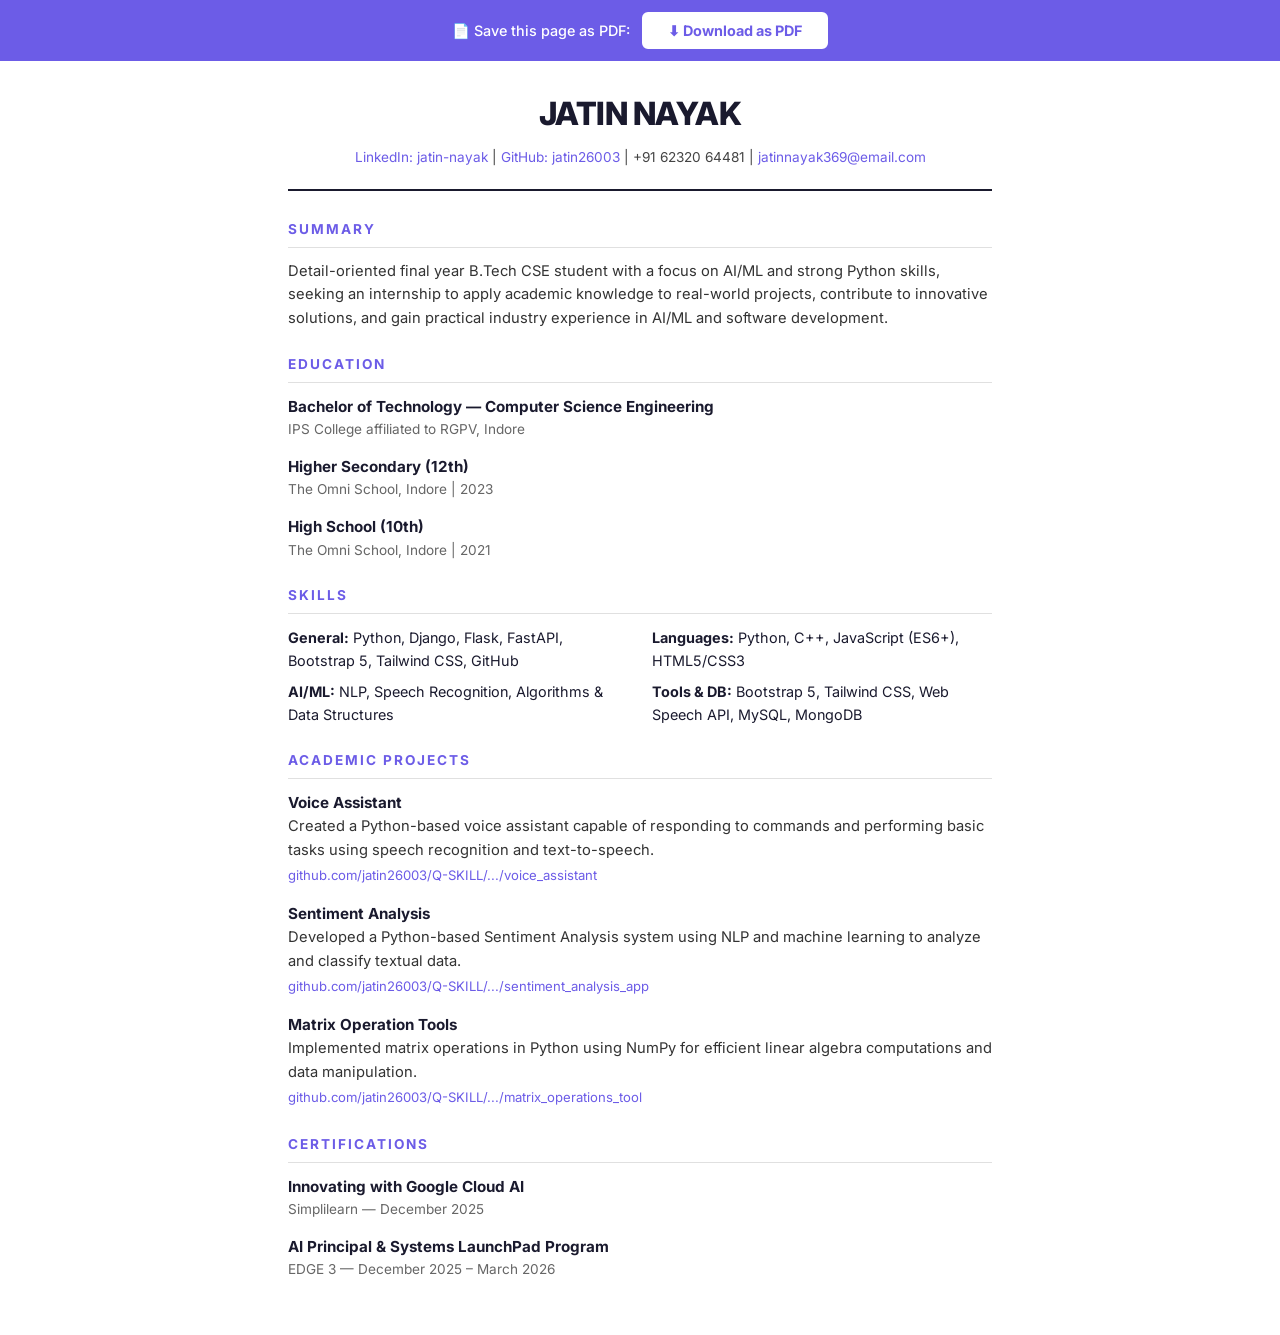
<file: resume.html>
<!DOCTYPE html>
<html lang="en">
<head>
  <meta charset="UTF-8">
  <meta name="viewport" content="width=device-width, initial-scale=1.0">
  <title>Jatin Nayak — Resume</title>
  <link rel="preconnect" href="https://fonts.googleapis.com">
  <link href="https://fonts.googleapis.com/css2?family=Inter:wght@400;500;600;700;800&display=swap" rel="stylesheet">
  <style>
    *, *::before, *::after { margin: 0; padding: 0; box-sizing: border-box; }
    body {
      font-family: 'Inter', sans-serif;
      color: #1a1a2e;
      background: #fff;
      line-height: 1.6;
      max-width: 800px;
      margin: 0 auto;
      padding: 40px 48px;
    }
    @media print {
      body { padding: 20px 32px; }
      .no-print { display: none !important; }
    }
    .print-bar {
      position: fixed; top: 0; left: 0; right: 0;
      background: #6c5ce7; color: #fff;
      display: flex; align-items: center; justify-content: center; gap: 12px;
      padding: 12px; font-size: 0.9rem; font-weight: 500; z-index: 100;
    }
    .print-bar button {
      padding: 8px 24px; border-radius: 6px; border: 2px solid #fff;
      background: #fff; color: #6c5ce7; font-weight: 700; font-size: 0.9rem;
      cursor: pointer; font-family: inherit;
    }
    .print-bar button:hover { background: #f0eeff; }
    .spacer { height: 48px; }

    header { text-align: center; margin-bottom: 28px; border-bottom: 2px solid #1a1a2e; padding-bottom: 20px; }
    h1 { font-size: 2rem; font-weight: 800; letter-spacing: -0.5px; margin-bottom: 8px; }
    .contact-line { font-size: 0.85rem; color: #444; }
    .contact-line a { color: #6c5ce7; text-decoration: none; }

    h2 {
      font-size: 0.85rem; font-weight: 700; text-transform: uppercase;
      letter-spacing: 2px; color: #6c5ce7; margin: 24px 0 12px;
      border-bottom: 1px solid #e0e0e0; padding-bottom: 6px;
    }
    p, li { font-size: 0.92rem; color: #333; }
    ul { padding-left: 20px; }
    li { margin-bottom: 4px; list-style: disc; }
    .summary { margin-bottom: 4px; }

    .edu-item, .project-item, .cert-item { margin-bottom: 14px; }
    .edu-title, .project-title { font-weight: 700; font-size: 0.95rem; color: #1a1a2e; }
    .edu-sub { font-size: 0.85rem; color: #666; }
    .project-link { font-size: 0.82rem; color: #6c5ce7; text-decoration: none; }

    .skills-grid { display: grid; grid-template-columns: 1fr 1fr; gap: 8px 24px; }
    .skill-row { font-size: 0.9rem; }
    .skill-row strong { color: #1a1a2e; }
  </style>
</head>
<body>

  <div class="print-bar no-print">
    <span>📄 Save this page as PDF:</span>
    <button onclick="window.print()">⬇ Download as PDF</button>
  </div>
  <div class="spacer no-print"></div>

  <header>
    <h1>JATIN NAYAK</h1>
    <div class="contact-line">
      <a href="https://linkedin.com/in/jatin-nayak">LinkedIn: jatin-nayak</a> |
      <a href="https://github.com/jatin26003">GitHub: jatin26003</a> |
      +91 62320 64481 |
      <a href="mailto:jatinnayak369@email.com">jatinnayak369@email.com</a>
    </div>
  </header>

  <h2>Summary</h2>
  <p class="summary">
    Detail-oriented final year B.Tech CSE student with a focus on AI/ML and strong Python skills,
    seeking an internship to apply academic knowledge to real-world projects, contribute to innovative solutions,
    and gain practical industry experience in AI/ML and software development.
  </p>

  <h2>Education</h2>
  <div class="edu-item">
    <div class="edu-title">Bachelor of Technology — Computer Science Engineering</div>
    <div class="edu-sub">IPS College affiliated to RGPV, Indore</div>
  </div>
  <div class="edu-item">
    <div class="edu-title">Higher Secondary (12th)</div>
    <div class="edu-sub">The Omni School, Indore | 2023</div>
  </div>
  <div class="edu-item">
    <div class="edu-title">High School (10th)</div>
    <div class="edu-sub">The Omni School, Indore | 2021</div>
  </div>

  <h2>Skills</h2>
  <div class="skills-grid">
    <div class="skill-row"><strong>General:</strong> Python, Django, Flask, FastAPI, Bootstrap 5, Tailwind CSS, GitHub</div>
    <div class="skill-row"><strong>Languages:</strong> Python, C++, JavaScript (ES6+), HTML5/CSS3</div>
    <div class="skill-row"><strong>AI/ML:</strong> NLP, Speech Recognition, Algorithms & Data Structures</div>
    <div class="skill-row"><strong>Tools & DB:</strong> Bootstrap 5, Tailwind CSS, Web Speech API, MySQL, MongoDB</div>
  </div>

  <h2>Academic Projects</h2>
  <div class="project-item">
    <div class="project-title">Voice Assistant</div>
    <p>Created a Python-based voice assistant capable of responding to commands and performing basic tasks using speech recognition and text-to-speech.</p>
    <a class="project-link" href="https://github.com/jatin26003/Q-SKILL/tree/main/voice_assistant">github.com/jatin26003/Q-SKILL/.../voice_assistant</a>
  </div>
  <div class="project-item">
    <div class="project-title">Sentiment Analysis</div>
    <p>Developed a Python-based Sentiment Analysis system using NLP and machine learning to analyze and classify textual data.</p>
    <a class="project-link" href="https://github.com/jatin26003/Q-SKILL/tree/main/sentiment_analysis_app">github.com/jatin26003/Q-SKILL/.../sentiment_analysis_app</a>
  </div>
  <div class="project-item">
    <div class="project-title">Matrix Operation Tools</div>
    <p>Implemented matrix operations in Python using NumPy for efficient linear algebra computations and data manipulation.</p>
    <a class="project-link" href="https://github.com/jatin26003/Q-SKILL/tree/main/matrix_operations_tool">github.com/jatin26003/Q-SKILL/.../matrix_operations_tool</a>
  </div>

  <h2>Certifications</h2>
  <div class="cert-item">
    <div class="edu-title">Innovating with Google Cloud AI</div>
    <div class="edu-sub">Simplilearn — December 2025</div>
  </div>
  <div class="cert-item">
    <div class="edu-title">AI Principal & Systems LaunchPad Program</div>
    <div class="edu-sub">EDGE 3 — December 2025 – March 2026</div>
  </div>

</body>
</html>
</file>
